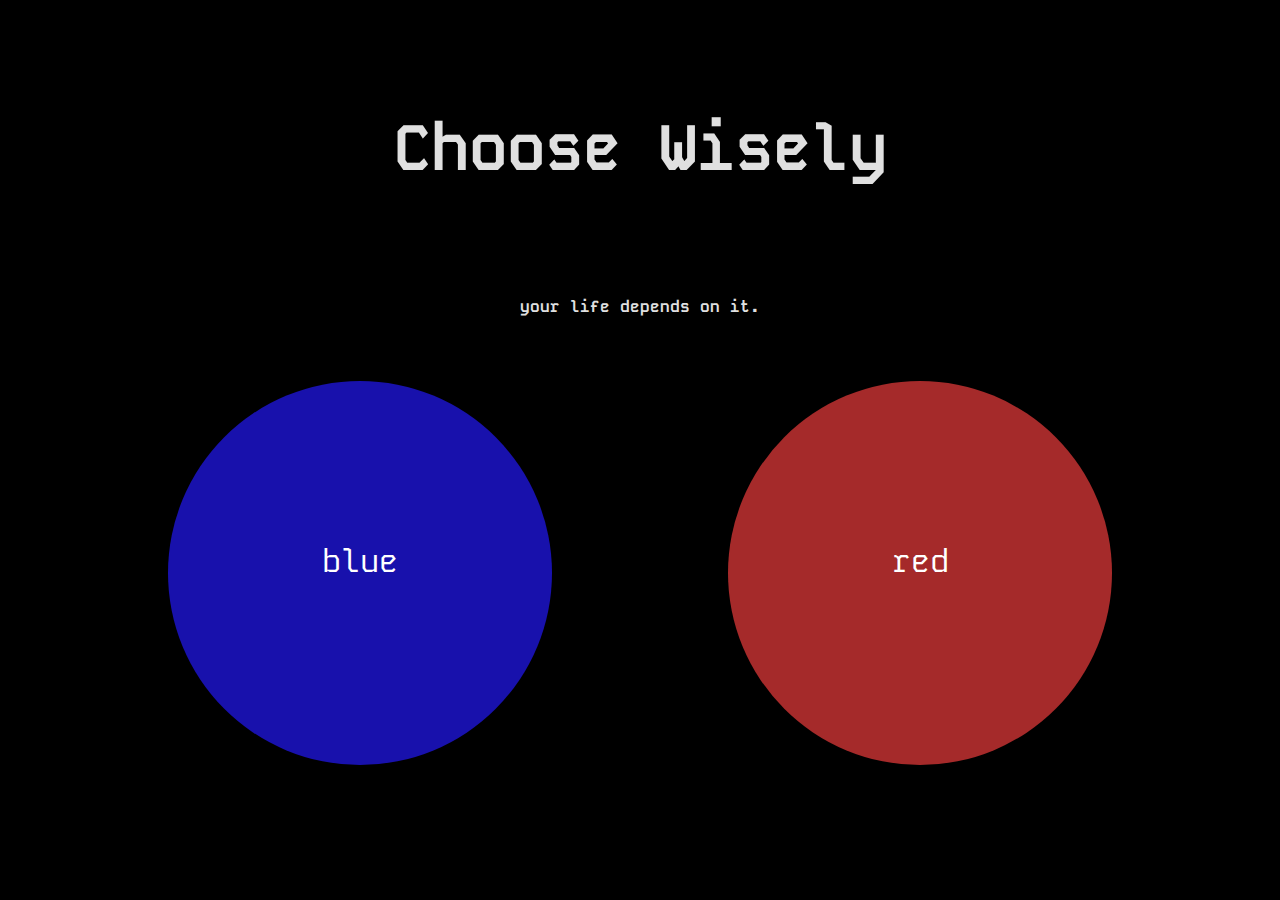
<file: class 5 exercise/index.html>
<!DOCTYPE html>
<html lang="en">
<head>
    <meta charset="UTF-8">
    <meta name="viewport" content="width=device-width, initial-scale=1.0">
    <title>Matrix</title>
    <link rel="preconnect" href="https://fonts.googleapis.com">
<link rel="preconnect" href="https://fonts.gstatic.com" crossorigin>
<link href="https://fonts.googleapis.com/css2?family=Kode+Mono:wght@400..700&display=swap" rel="stylesheet">
    <link rel="stylesheet" href="css/stylesheet.css">

</head>
<body>
    <h1 class="hero"> Choose Wisely</h1>
    <h3> your life depends on it.</h3>
</body>

<div class="container">
<a class="redside" href="red.html"> red </a> 
<a class=blueside href="blue.html"> blue</a>
</div>

</html>
</file>
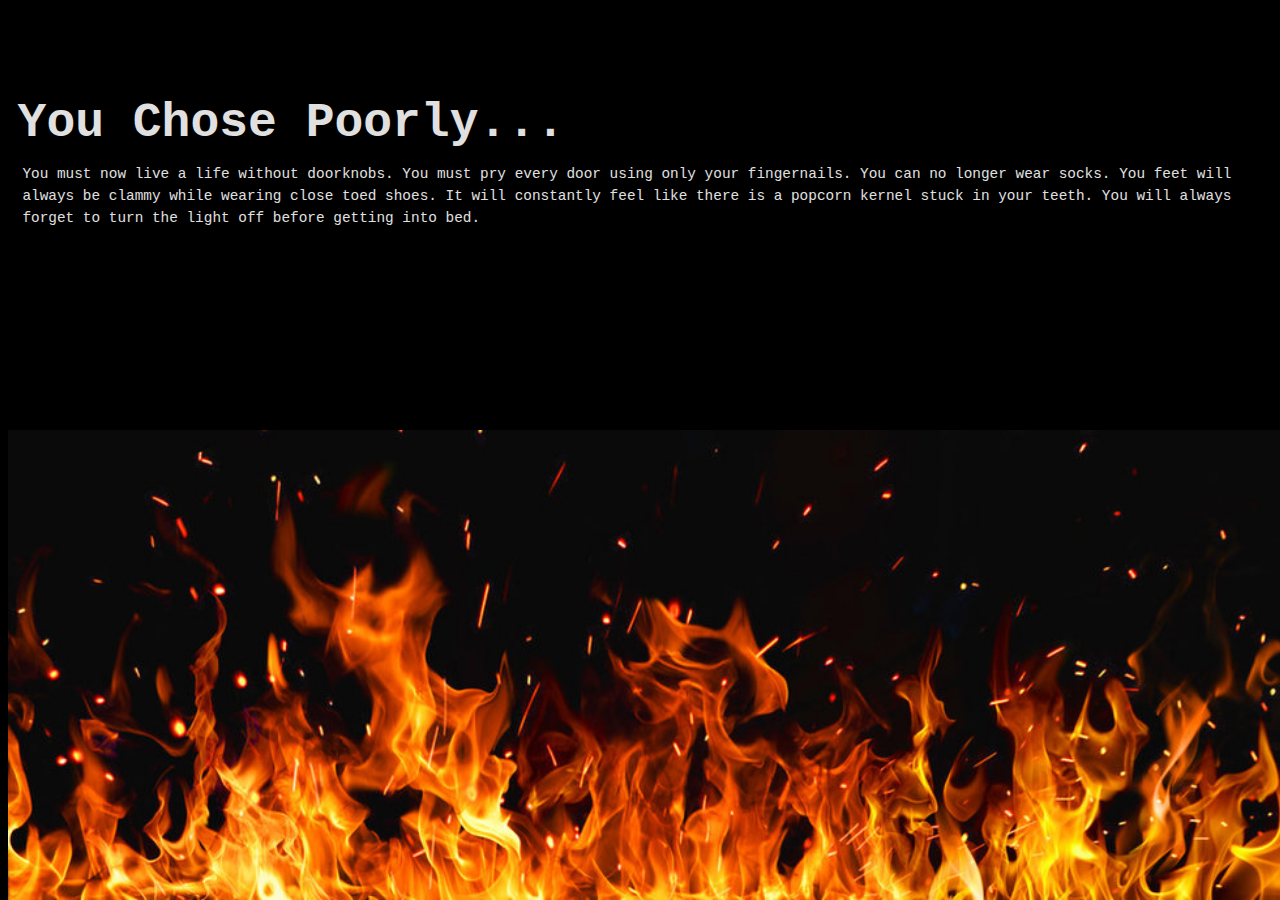
<file: class 5 exercise/blue.html>
<!DOCTYPE html>
<html lang="en">
<head>
    <meta charset="UTF-8">
    <meta name="viewport" content="width=device-width, initial-scale=1.0">
    <title>blue</title>
    <link rel="stylesheet" href="css/stylesheet.css">

</head>
<body id="blue">
    
</body>
</html>

<div class="bluebox">
<h1 class="poorly"> You Chose Poorly... </h1>
<p class="blue-article">
    You must now live a life without doorknobs. You must pry every door using only your fingernails.
    You can no longer wear socks. You feet will always be clammy while wearing close toed shoes.
    It will constantly feel like there is a popcorn kernel stuck in your teeth.
    You will always forget to turn the light off before getting into bed.

</p>
</div>

<img class="fire" src="image/fire.jpeg">

</html>
</file>
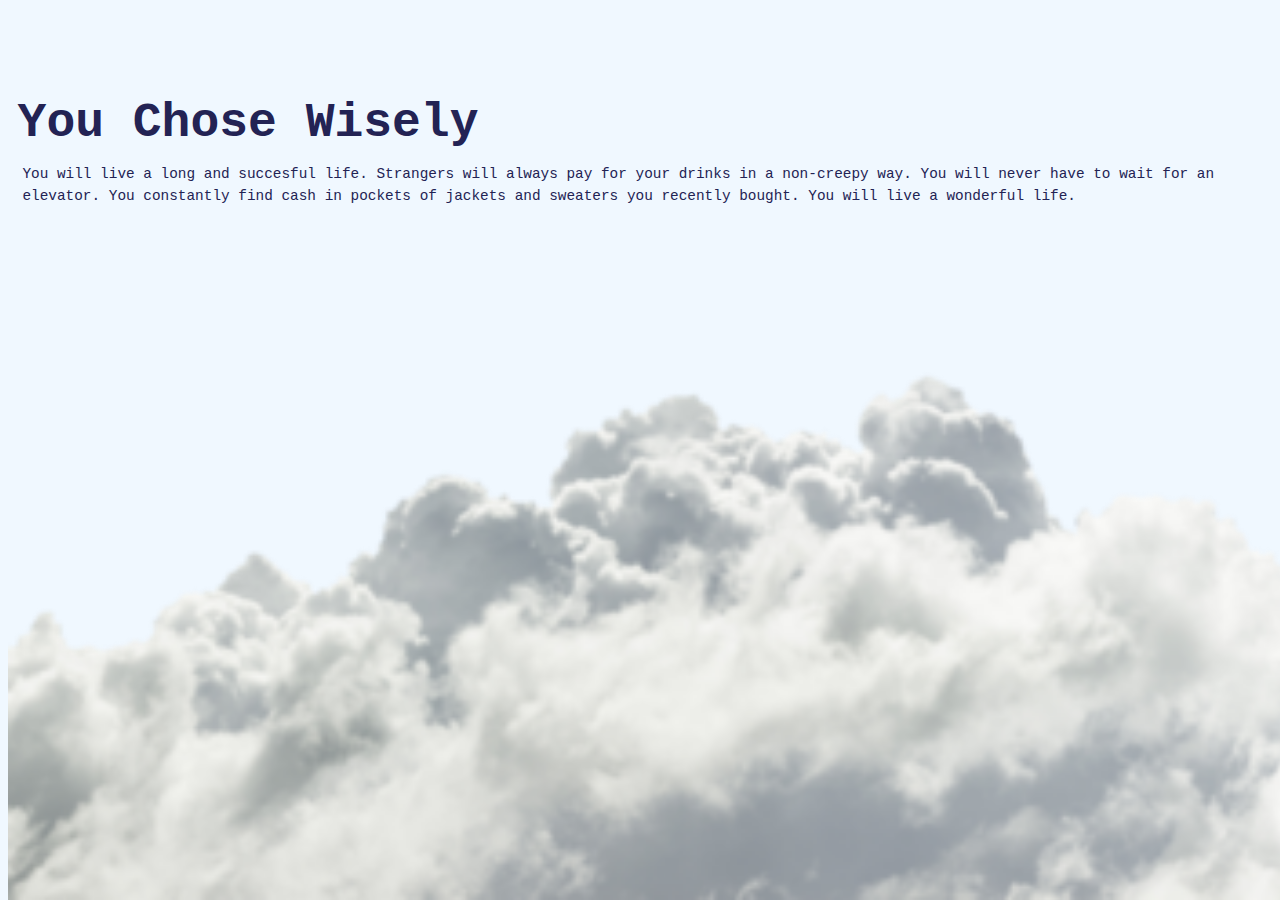
<file: class 5 exercise/red.html>
<!DOCTYPE html>
<html lang="en">
<head>
    <meta charset="UTF-8">
    <meta name="viewport" content="width=device-width, initial-scale=1.0">
    <title>red</title>
    
    <link rel="stylesheet" href="css/stylesheet.css">

</head>
<body id="red">
    
</body>
</html>

<div class="redbox">
<h1 class="good"> You Chose Wisely </h1>
<p class="red-article">
    You will live a long and succesful life. Strangers will always pay for your drinks in a non-creepy way.
    You will never have to wait for an elevator. You constantly find cash in pockets of jackets and sweaters you recently bought. You will live a wonderful life.
</p>
</div>

<img class="clouds" src="image/clouds.webp">

</html>
</file>
<file: class 5 exercise/css/stylesheet.css>
body {
    background-color: black;
    color: rgb(224, 224, 224);
    font-family: "Kode Mono", monospace;
    font-optical-sizing: auto;
    font-style: normal;
    }


* {
    box-sizing: border-box;
}

.hero {
    padding: 1em;
    text-align: center;
    font-size: 4em;
}
h3 {
    text-align: center;
    font-size: 1em;
}

/* boxes */
.redside {
    background-color: brown;
    border-radius: 50%;
    height: 12em;
    width: 12em;
    margin: 1em;
    position: absolute;
    right: 4em;
    
}

.blueside {
    background-color: rgb(24, 17, 172);
    border-radius: 50%;
    border-radius: 50%;
    height: 12em;
    width: 12em;
    margin: 1em;
    position: absolute;
    left: 4em;
    

}
.container {
    background-color: rgb(0, 0, 0);
    display: flex;
    justify-content: center;
    align-items: center;
    position: relative;
    height: 30em;
    width: 100%;

}
/* nav */

a:link {
    font-size: 2em;
    color: rgb(255, 255, 255);
    text-decoration: none;
    text-align: center;
    padding-top: 5em;
    }

a:hover {
    color: rgb(0, 0, 0);
}
a:visited {
    color: black;
}

/* Blue */
.fire {
   width: 100%;
   bottom: 0;
   position: absolute;
}

.poorly {
    font-size: 3em;
    margin: 0.2em;
    margin-top: 2em;
}

.blue-article {
    line-height: 1.5em;
    margin: 1em;
    font-size: 0.9em;
}

/* red */

#red {
    background-color: aliceblue;
    color: rgb(35, 35, 84);
}

.clouds {
    width: 100%;
    bottom: 0;
    position: absolute;
}

.good {
    font-size: 3em;
    margin: 0.2em;
    margin-top: 2em;
}
.red-article {
    line-height: 1.5em;
    margin: 1em;
    font-size: 0.9em;
}
</file>
